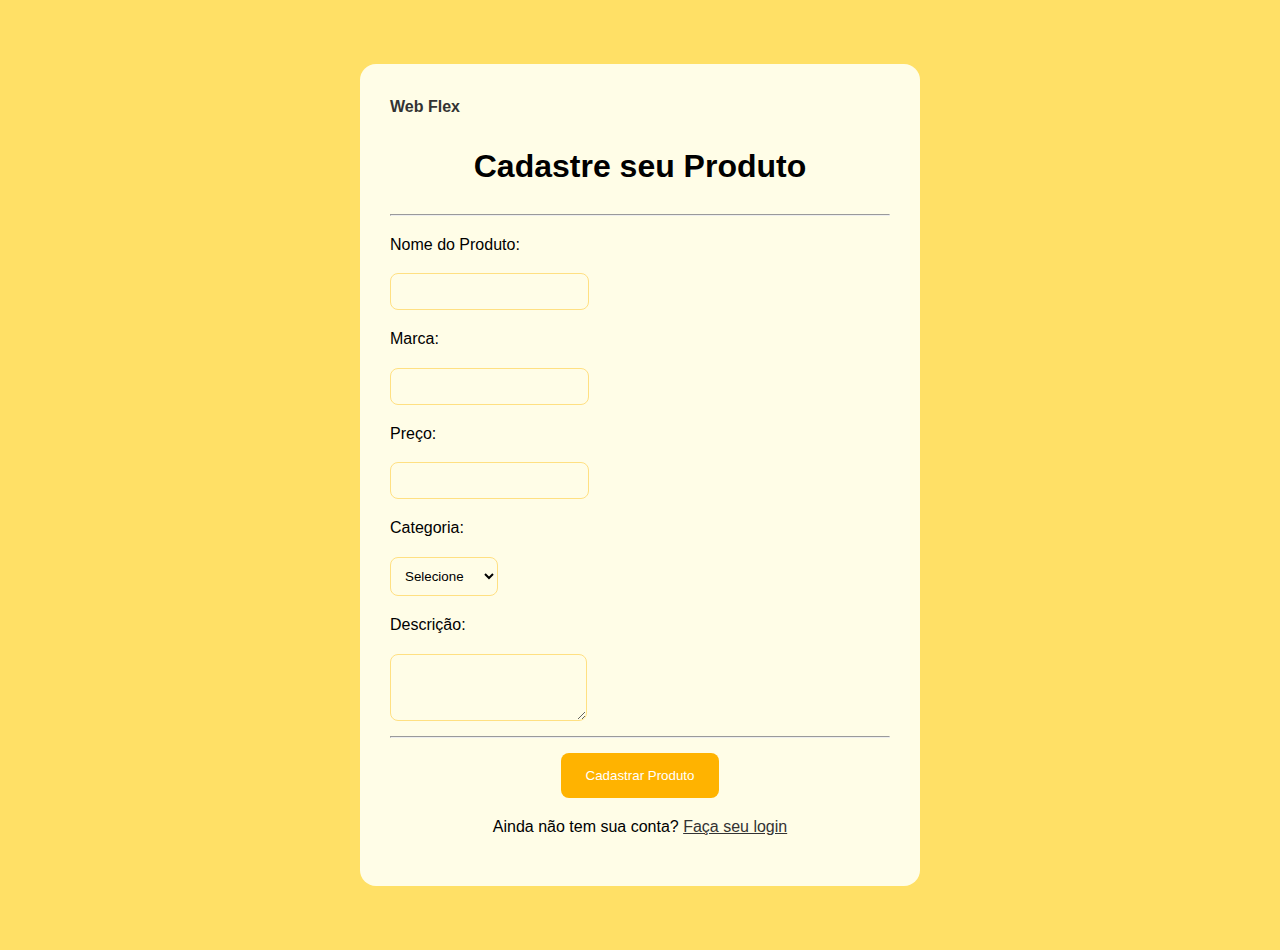
<file: templates/cadastro.html>
<!DOCTYPE html>
<html lang="pt-br">
<head>
    <meta charset="UTF-8">
    <meta name="viewport" content="width=device-width, initial-scale=1.0">
    <title>Cadastro de Produtos - Web Flex</title>
    <link rel="stylesheet" href="../static/style.css">
    <link rel="stylesheet" href="https://fonts.googleapis.com/css2?family=Material+Symbols+Outlined:opsz,wght,FILL,GRAD@24,400,0,0">
    <style>
        body {
            background-color: #ffe066;
            display: flex;
            flex-direction: column;
            align-items: center;
            justify-content: center;
        }
        .container {
            background: #fffde7;
            border-radius: 16px;
            padding: 30px;
            margin-block: 5%;
            min-width: 500px;
        }
        input, textarea, select {
            padding: 10px;
            border: 1px solid #ffe082;
            border-radius: 8px;
            background: #fffde7;
        }
        input:focus, textarea:focus, select:focus {
            border: 1.5px solid #ffb300;
            outline: none;
        }
        button {
            padding: 15px 25px;
            background: #ffb300;
            color: #fff;
            border: none;
            border-radius: 8px;
            cursor: pointer;
            transition: 0.2s;
        }
        button:hover {
            background: #ffc107;
        }
        @media (max-width: 500px) {
            .container {
                padding: 10px;
                min-width: 0;
            }
            .site-title {
                font-size: 1.5rem;
            }
        }
    </style>
</head>
<body>
    <div class="container">
        <h4 style="margin-top: 0;"><a href="./index.html">Web Flex</a></h4>
        <form>
            <h1 style="text-align: center;">Cadastre seu Produto</h1>
            <hr>
            <div>
                <p>Nome do Produto:</p>
                <input type="text" id="nome" required>
            </div>
            <div>
                <p>Marca:</p>
                <input type="text" id="marca" required>
            </div>
            <div>
                <p>Preço:</p>
                <input type="number" id="preco" min="0" step="0.01" required>
            </div>
            <div>
                <p>Categoria:</p>
                <select id="categoria" required>
                    <option value="">Selecione</option>
                    <option value="eletronicos">Eletrônicos</option>
                    <option value="roupas">Roupas</option>
                    <option value="alimentos">Alimentos</option>
                    <option value="outros">Outros</option>
                </select>
            </div>
            <div>
                <p>Descrição:</p>
                <textarea id="descricao" rows="3" required></textarea>
            </div>
            <hr>
            <div style="text-align: center; margin-top: 15px;">
                <button type="submit">Cadastrar Produto</button>
                <p>Ainda não tem sua conta? <a href="./login.html" style="text-decoration: underline;">Faça seu login</a> </p>
            </div>
        </form>
    </div>
</body>
</html>
</file>
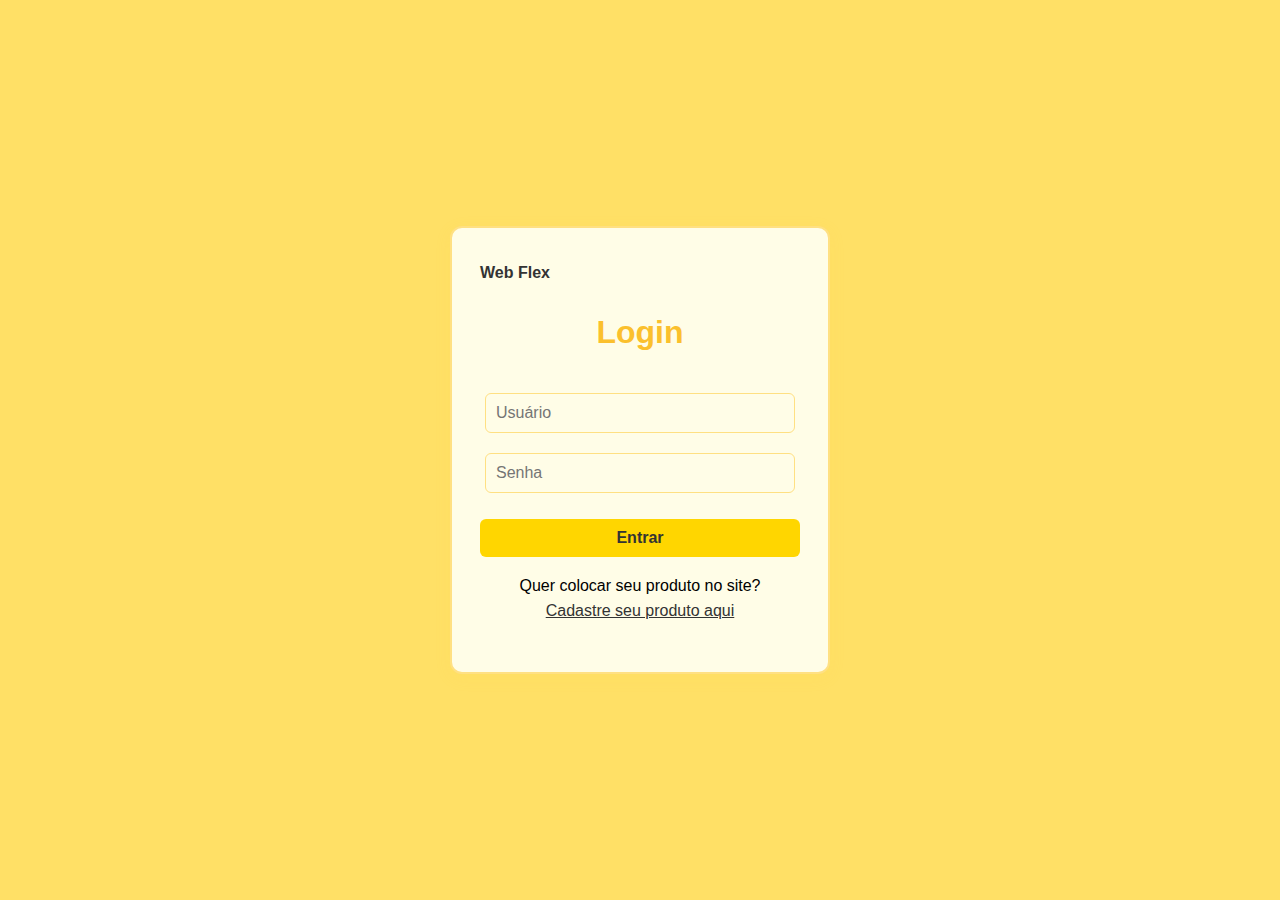
<file: templates/login.html>
<!DOCTYPE html>
<html lang="pt-br">
<head>
    <meta charset="UTF-8">
    <title>Login - Web Flex</title>
    <meta name="viewport" content="width=device-width, initial-scale=1.0">
    <link rel="stylesheet" href="../static/style.css">
    <link rel="stylesheet" href="https://fonts.googleapis.com/css2?family=Material+Symbols+Outlined:opsz,wght,FILL,GRAD@24,400,0,0">
    <style>
        body {
            background: #ffe066;
            display: flex;
            justify-content: center;
            align-items: center;
            height: 100vh;
            margin: 0;
        }
        .login-container {
            background: #fffde7;
            border: 2px solid #ffe082;
            border-radius: 12px;
            box-shadow: 0 4px 16px rgba(255, 215, 64, 0.1);
            padding: 32px 28px;
            width: 320px;
            text-align: center;
        }
        .login-container h1 {
            color: #fbc02d;
            margin-bottom: 24px;
        }
        .login-container input {
            width: 90%;
            padding: 10px;
            margin: 10px 0;
            border: 1px solid #ffe082;
            border-radius: 6px;
            background: #fffde7;
            font-size: 16px;
            outline: none;
        }
        .login-container button {
            width: 100%;
            padding: 10px;
            background: #ffd600;
            color: #333;
            border: none;
            border-radius: 6px;
            font-size: 16px;
            font-weight: bold;
            cursor: pointer;
            margin-top: 16px;
            transition: 0.2s;
        }
        .login-container button:hover {
            background: #ffea00;
        }
    </style>
</head>
<body>
    <div class="login-container">
        <h4 style="margin-top: 0; text-align: left;"><a href="./index.html">Web Flex</a></h4>
        <h1>Login</h1>
        <form method="post">
            <input type="text" name="username" placeholder="Usuário" required>
            <input type="password" name="password" placeholder="Senha" required>
            <button type="submit"><a href="./index.html">Entrar</a></button>
            <p>Quer colocar seu produto no site? <br> <a href="./cadastro.html" style="text-decoration: underline;">Cadastre seu produto aqui</a> </p>
        </form>
    </div>
</body>
</html>
</file>
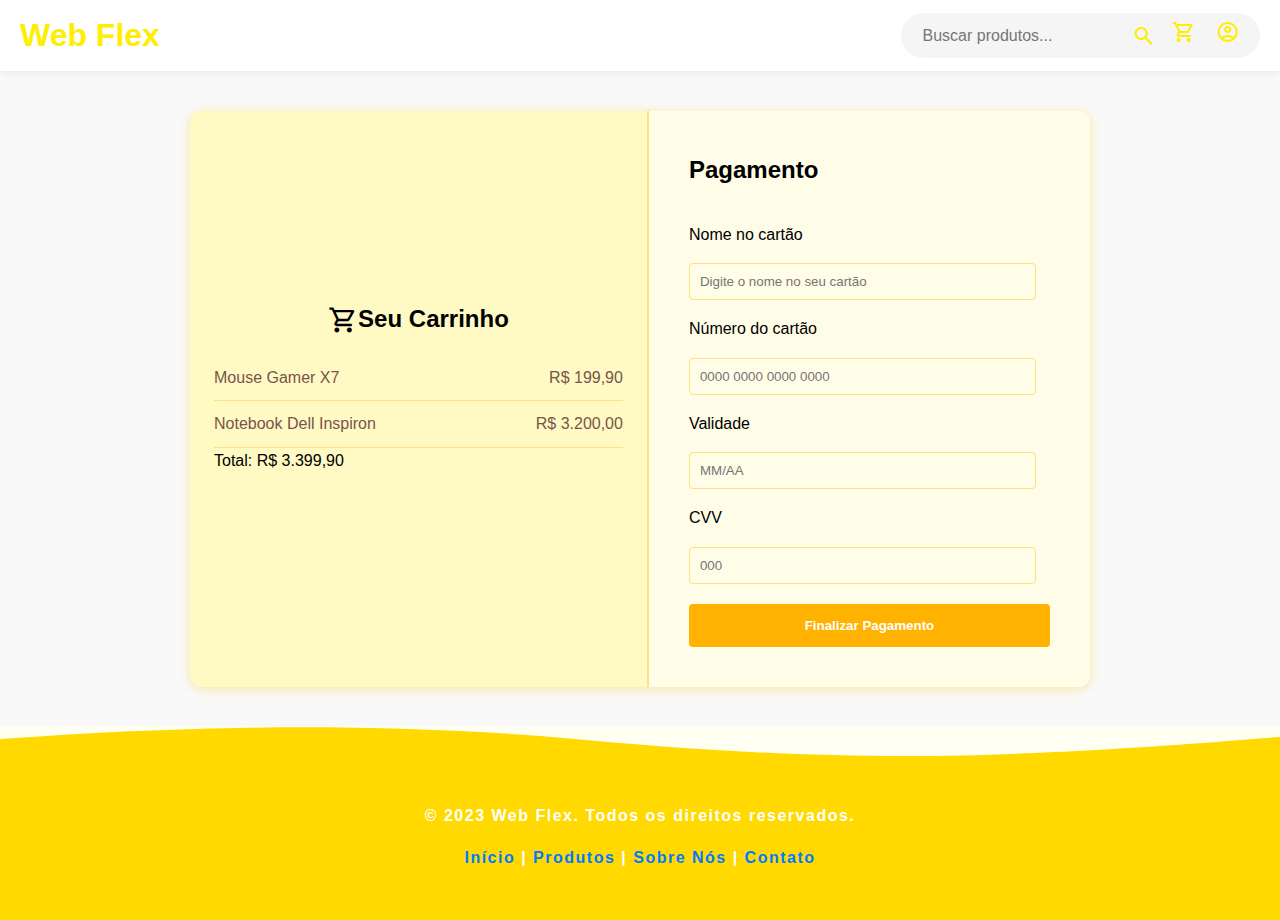
<file: templates/pagamento.html>
<!DOCTYPE html>
<html lang="pt-br">
<head>
    <meta charset="UTF-8">
    <title>Pagamento - Web Flex</title>
    <meta name="viewport" content="width=device-width, initial-scale=1">
    <link rel="stylesheet" href="../static/style.css">
    <link rel="stylesheet" href="https://fonts.googleapis.com/css2?family=Material+Symbols+Outlined:opsz,wght,FILL,GRAD@24,400,0,0">
    <style>
        .container {
            display: flex;
            max-width: 900px;
            margin: 40px auto;
            background: #fffde7;
            border-radius: 12px;
            box-shadow: 0 2px 12px rgba(255, 193, 7, 0.35);
            overflow: hidden;
        }
        .cart-section {
            flex: 1;
            background: #fff9c4;
            padding: 32px 24px;
            border-right: 2px solid #ffe082;
            display: flex;
            flex-direction: column;
            justify-content: center;
        }
        .cart-items { margin-bottom: 24px; }
        .cart-item { 
            display: flex; 
            justify-content: space-between; 
            padding: 10px 0; 
            border-bottom: 1px solid #ffe082; 
            color: #795548;
        }
        .payment-section {
            padding: 40px;
            background: #fffde7;
            display: flex;
            flex-direction: column;
            justify-content: center;
        }
        form input, form select { 
            width: 90%; 
            padding: 10px;  
            border: 1px solid #ffe082; 
            border-radius: 4px; 
            background: #fffde7;
            color: #795548;
        }
        button { 
            width: 100%; 
            padding: 14px; 
            margin-top: 20px;
            background: #ffb300; 
            color: #fff; 
            border: none; 
            border-radius: 4px; 
            cursor: pointer; 
            font-weight: bold;
            transition: 0.2s;
        }
        button:hover { background: #ffa000; }
        @media (max-width: 800px) {
            .container {
                flex-direction: column;
                margin-inline: 10px;
            }
            .cart-section, .payment-section {
                border-right: none;
                border-bottom: 2px solid #ffe082;
                padding: 24px 12px;
            }
            .payment-section {
                border-bottom: none;
            }
        }
        @media (max-width: 500px) {
            .container {
                margin: 0;
                border-radius: 0;
                box-shadow: none;
            }
            .cart-section, .payment-section {
                padding: 16px 6px;
            }
        }
    </style>
</head>
<body>

    <header>
        <h1><a href="./index.html">Web Flex</a></h1>
        <nav class="nav-pesquisa">
            <div class="pesquisa">
                <input type="text" placeholder="Buscar produtos...">
                <span class="material-symbols-outlined">search</span>
                <div class="login">
                    <abbr title="Carrinho">
                        <a href="carrinho.html"><span class="material-symbols-outlined">shopping_cart</span></a>
                    </abbr>
                    <abbr title="Cadastrar / Fazer Login">
                        <a href="cadastro.html"><span class="material-symbols-outlined">account_circle</span></a>
                    </abbr>
                </div>
            </div>
        </nav>
    </header>

    <div class="container">
        <div class="cart-section">
            <h2 style="display: flex; align-items: center; justify-content: center;"><span class="material-symbols-outlined" style="font-size: 30px;">shopping_cart</span> Seu Carrinho</h2>
            <div class="cart-items">
                <div class="cart-item">
                    <span>Mouse Gamer X7</span>
                    <span>R$ 199,90</span>
                </div>
                <div class="cart-item">
                    <span>Notebook Dell Inspiron</span>
                    <span>R$ 3.200,00</span>
                </div>
                <div class="total">
                    Total: R$ 3.399,90
                </div>
            </div>
        </div>
        <div class="payment-section">
            <h2>Pagamento</h2>
            <form method="post">
                <p>Nome no cartão</p>
                <input type="text" id="nome" placeholder="Digite o nome no seu cartão" required>

                <p>Número do cartão</p>
                <input type="text" id="numero_cartao" placeholder="0000 0000 0000 0000" maxlength="19" required>

                <p>Validade</p>
                <input type="text" id="validade" placeholder="MM/AA" maxlength="5" required>

                <p>CVV</p>
                <input type="text" id="cvv" placeholder="000" maxlength="4" required>

                <button type="submit">Finalizar Pagamento</button>
            </form>
        </div>
    </div>

    <footer class="footer">
      <svg class="footer-wave-svg" xmlns="http://www.w3.org/2000/svg" viewBox="0 0 1200 100" preserveAspectRatio="none">
        <path class="footer-wave-path" d="M851.8,100c125,0,288.3-45,348.2-64V0H0v44c3.7-1,7.3-1.9,11-2.9C80.7,22,151.7,10.8,223.5,6.3C276.7,2.9,330,4,383,9.8 c52.2,5.7,103.3,16.2,153.4,32.8C623.9,71.3,726.8,100,851.8,100z"></path>
      </svg>
      <div class="footer-content">
        <p>&copy; 2023 Web Flex. Todos os direitos reservados.</p>
        <nav>
            <a href="./index.html">Início</a> |
            <a href="./produtos.html">Produtos</a> |
            <a href="#">Sobre Nós</a> |
            <a href="#">Contato</a>
        </nav>
      </div>
    </footer>
</body>
</html>
</file>
<file: static/style.css>
body {
    margin: 0;
    padding: 0;
    font-family: Arial, sans-serif;
    line-height: 1.6;
    background-color: #f9f9f9;
}


h2,
h3 {
    margin: 0 0 1rem 0;
}

ul {
    list-style-type: none;
    padding: 0;
}

li {
    margin-bottom: 10px;
}

a {
    text-decoration: none;
    color: #333;
    transition: color 0.3s;
}


a:hover {
    color: #007bff;
}

/* HEADER */

header {
    background: #fff;
    color: #ffee00;
    display: flex;
    align-items: center;
    justify-content: space-between;
    padding: 10px 20px;
    box-shadow: 0 2px 8px #0001;
}
header h1 {
    margin: 0;
}

header h1 a {
    color: inherit;
}

.nav-pesquisa {
    display: flex;
    width: 100%;
    max-width: 500px;
    justify-content: flex-end;
}

.pesquisa {
    display: flex;
    align-items: center;
    background: #f5f5f5;
    border-radius: 2rem;
    padding: 7px 20px;
}

.pesquisa input {
    border: none;
    background: transparent;
    outline: none;
    flex: 1;
    font-size: 16px;
}

.login a {
    color: #ffee00;
    transition: transform 0.2s, color 0.2s;
    padding-left: 1rem;
}

.login a:hover {
    color: #007bff;
    transform: scale(1.1);
}

abbr {
    text-decoration: none;
}

.aside-responsive {
    display: none;
}

@media (max-width: 700px) {
    aside {
        display: none;
    }
    .aside-responsive {
        display: block;
    }
    .categoria li {
        display: inline;
    }
    .propaganda-aside {
        flex-direction: column;
    }
    .propaganda-aside section {
        display: flex;
        justify-content: center;
    }
    .propaganda-aside section div {
        margin: 10px;
    }
    header {
        flex-direction: column;
    }

    nav {
        width: 100%;
        justify-content: flex-end;
    }

    .pesquisa {
        width: 100%;
    }
}

/* HEADER */

.main {
    display: flex;
    flex-direction: row;
    padding: 1rem;
    gap: 1rem;
    margin: 0 auto;
    max-width: 1300px;
}


.content {
    flex: 1;
    padding: 1rem;
    display: flex;
    flex-direction: column;
    gap: 1.5rem;
}


/* CATEGORIAS */

aside {
    width: 20%;
    padding: 1rem;
    background: #fffde7;
    border-radius: 5px;
    box-shadow: 0 2px 5px rgba(0, 0, 0, 0.1);
}

.categoria a {
    display: flex;
    align-items: center;
    text-decoration: none;
    padding: 8px 10px;
    border-radius: 6px;
    transition: 0.2s, color 0.2s;
    font-size: 1.05em;
}

.categoria a:hover {
    background: #fbff16;
}

.categoria .material-symbols-outlined {
    margin-right: 10px;
    font-size: 1.4em;
}

aside h2 {
    color: #b38f00;
}

/* CATEGORIAS */

.slide,
.mini-slides {
    background-color: #fff176;
    border-radius: 5px;
    box-shadow: 0 2px 5px rgba(0, 0, 0, 0.1);
}

/* SLIDE */

.slide-container {
    position: relative;
    overflow: hidden;
}

.slide img {
    width: 100%;
    height: 400px;
    object-fit: cover;
}

.slide-text {
    position: absolute;
    max-width: 350px;
    color: #fff;
    padding: 2.5% 5%;
    border-top-left-radius: 12px;
    border-bottom-left-radius: 12px;
}

.slide-text h1 {
    font-size: 150%;
}

.slide-text p {
    font-size: 120%;
}

.slide-btn {
    position: absolute;
    top: 50%;
    background: rgba(0, 0, 0, 0.4);
    color: #fff;
    border: none;
    padding: 10px;
    cursor: pointer;
    z-index: 2;
    border-radius: 50%;
}

.slide-btn:hover {
    background: rgba(0, 0, 0, 0.7);
}

.slide-btn.prev {
    left: 10px;
}

.slide-btn.next {
    right: 10px;
}

@media (max-width: 700px) {
    .slide img {
        height: 200px;
    }
}

@media (max-width: 480px) {

    .slide {
        flex-direction: column;
        min-height: 180px;
    }

    .slide img {
        height: 180px;
    }
}

/* SLIDE */


.footer {
    background-color: #ffd900;
    font-weight: bold;
    letter-spacing: 1.5px;
    color: #fff;
}

.footer a {
    color: #007bff;
}
.footer a:hover {
    color: #0056b3;
}
.footer-wave-svg {
    background-color: transparent;
    display: block;
    height: 30px;
    position: relative;
    top: -1px;
    width: 100%;
}
.footer-wave-path {
    fill: #fffff2;
}

.footer-content {
    text-align: center;
    padding-top: 30px;
    padding-bottom: 50px;
}

.produto-img {
    width: 300px !important;
    height: 300px !important;
    border-radius: 5px;
}



/* Estiliza a seção mini-slides */
.mini-slides {
    padding: 2rem;
    border-radius: 8px;
    margin-top: 2rem;
    box-shadow: 0 2px 5px rgba(0, 0, 0, 0.1);
}
.mini-slides-btn {
    display: flex; 
    justify-content: space-between; 
    padding: 5px 10px;
    margin-top: 10px;    
    border: 2px solid transparent;
}
.mini-slides-btn span {
    padding: 5px 10px;
    border-radius: 15px;
    transition: 0.2s;
    border: 2px solid transparent;
}
.mini-slides-btn span:hover {
    cursor: pointer;
    color: #007bff;
    border: 2px solid #007bff;
    border-radius: 15px;
}
.produtos {
    display: grid;
    grid-template-columns: repeat(auto-fit, minmax(200px, 1fr));
    gap: 2rem;
}

.produto {
    background-color: #fff;
    padding: 10px;
    border-radius: 8px;
    text-align: center;
    box-shadow: 0 2px 8px rgba(0, 0, 0, 0.1);
}

.produto img {
    width: 100px;
    height: 100px;
    object-fit: cover;
    border-radius: 4px;
    margin-bottom: 1rem;
}

.produto h4 {
    height: 30px;
}

.produto p {
    font-size: 1.1rem;
    margin-bottom: 1rem;
}

.produto a {
    display: inline-block;
    padding: 5px;
    border-radius: 4px;
    transition: background-color 0.3s;
}

/* PAGINAÇÃO DOS PRODUTOS */
.paginacao ul {
    margin-block: 50px;
    text-align: center;    
}
.paginacao ul div {
    display: inline;
    padding: 15px;
    border: 1px solid #000;
    border-radius: 10px;
}
.paginacao ul li {
    display: inline;
    margin-inline: 10px;
}
.paginacao ul li button {
    background: transparent;
    padding: 10px;
    border: none;
}
/* PAGINAÇÃO DOS PRODUTOS */
</file>
